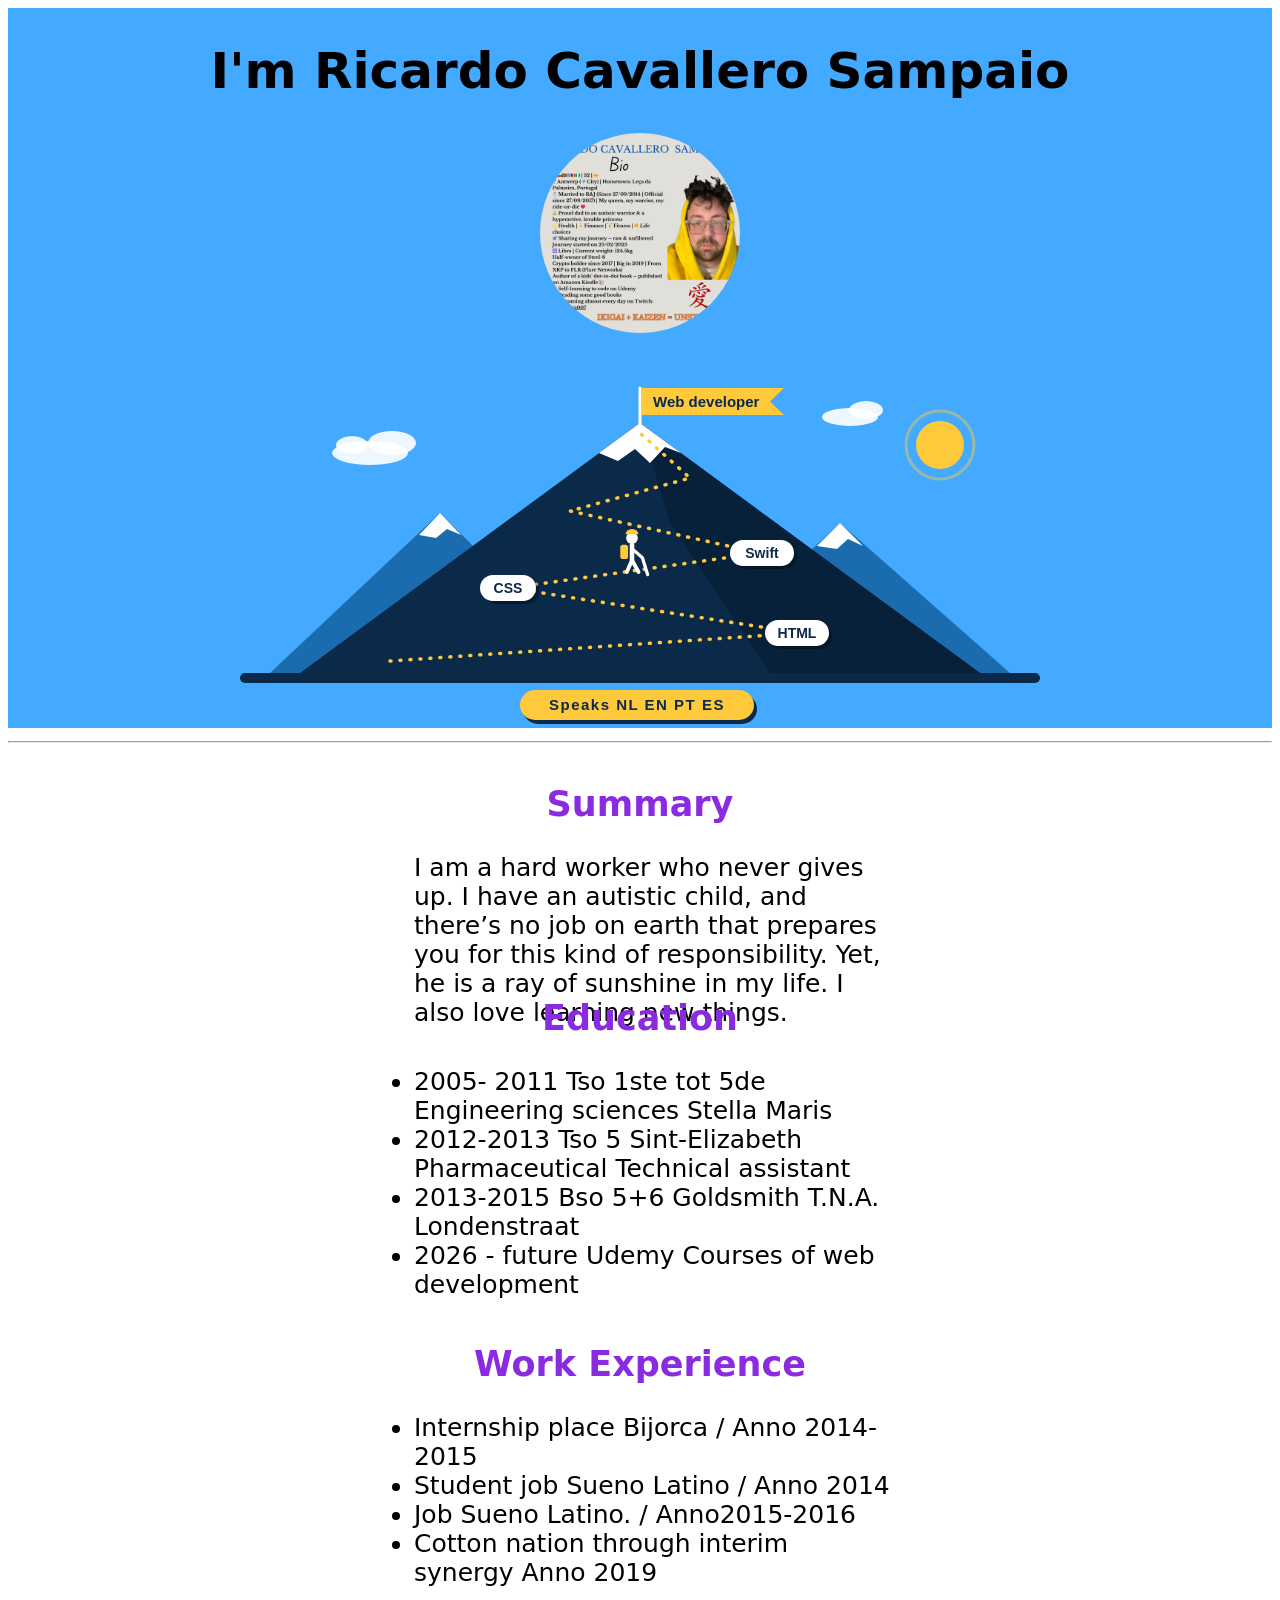
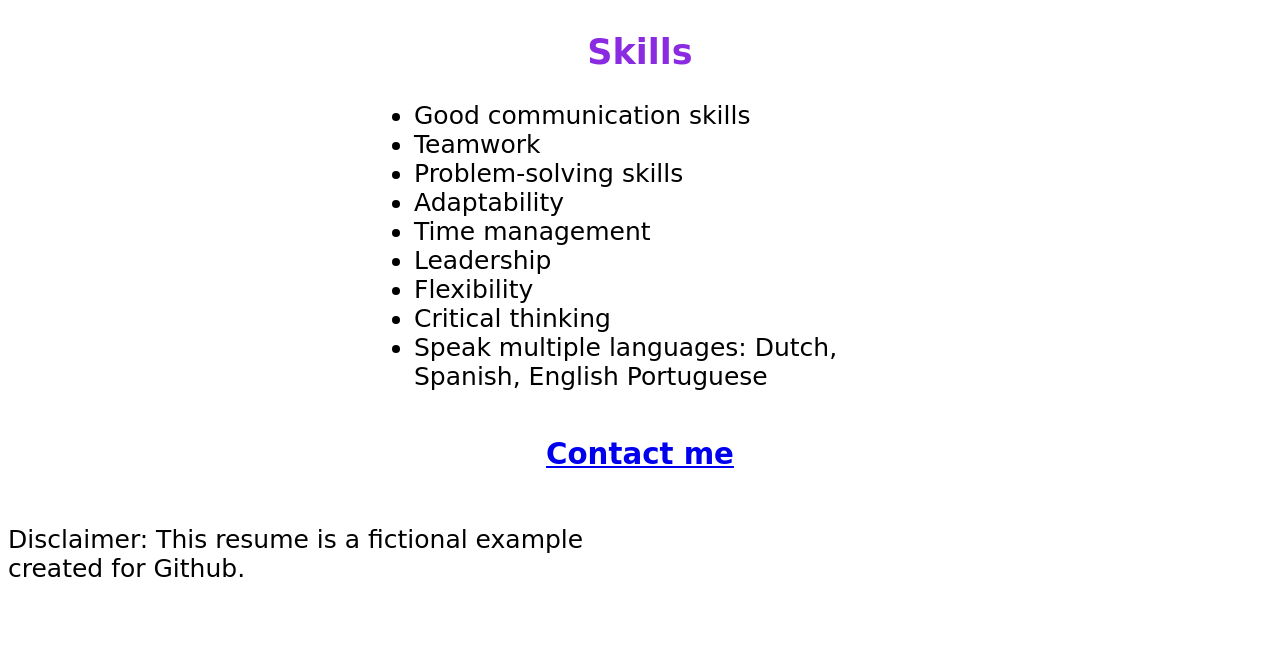
<file: index.html>
<!doctype html>
<html lang="en">
  <head>
    <meta charset="UTF-8" />
    <meta name="viewport" content="width=device-width, initial-scale=1.0" />
    <title>My Resume</title>
    <link rel="stylesheet" href="style.css" />
  </head>
  <body>
    <main>
      <div class="container">
        <h1>I'm Ricardo Cavallero Sampaio</h1>

        <img
          class="profile"
          src="RicardoCavalleroSampaio.jpg"
          alt="photo ofRicardo Cavallero Sampaio"
        />
        <img class="mountain" src="cv-mountain.svg" alt="" />
      </div>
      <hr />
      <div class="containerOne">
        <h2 class="midTitle">Summary</h2>
        <p>
          I am a hard worker who never gives up. I have an autistic child, and
          there’s no job on earth that prepares you for this kind of
          responsibility. Yet, he is a ray of sunshine in my life. I also love
          learning new things.
        </p>
        <h2 class="midTitle">Education</h2>
        <ul>
          <li>2005- 2011 Tso 1ste tot 5de Engineering sciences Stella Maris</li>
          <li>
            2012-2013 Tso 5 Sint-Elizabeth Pharmaceutical Technical assistant
          </li>
          <li>2013-2015 Bso 5+6 Goldsmith T.N.A. Londenstraat</li>
          <li>2026 - future Udemy Courses of web development</li>
        </ul>
        <h2 class="midTitle">Work Experience</h2>
        <ul>
          <li>Internship place Bijorca / Anno 2014-2015</li>
          <li>Student job Sueno Latino / Anno 2014</li>
          <li>Job Sueno Latino. / Anno2015-2016</li>
          <li>Cotton nation through interim synergy Anno 2019</li>
        </ul>
        <h2 class="midTitle">Skills</h2>
        <ul>
          <li>Good communication skills</li>
          <li>Teamwork</li>
          <li>Problem-solving skills</li>
          <li>Adaptability</li>
          <li>Time management</li>
          <li>Leadership</li>
          <li>Flexibility</li>
          <li>Critical thinking</li>
          <li>Speak multiple languages: Dutch, Spanish, English Portuguese</li>
        </ul>

        <h3>
          <a href="./contact.html"><b>Contact me</b></a>
        </h3>
      </div>
    </main>
  </body>

  <footer>
    <p>Disclaimer: This resume is a fictional example created for Github.</p>
  </footer>
</html>
</file>
<file: style.css>
html {
  font-family:
    system-ui,
    -apple-system,
    BlinkMacSystemFont,
    "Segoe UI",
    Roboto,
    Oxygen,
    Ubuntu,
    Cantarell,
    "Open Sans",
    "Helvetica Neue",
    sans-serif;
  font-size: 25px;
}

p {
  display: inline-block;
  height: 100px;
  width: 50%;
}

.container {
  display: flex;
  flex-direction: column;
  align-items: center;
  justify-content: center;
  background-color: #008cffbc;
}
.profile {
  border-radius: 50%;
  height: 200px;
  width: 200px;
}
.mountain {
  padding-top: 50px;
}
.containerOne {
  display: flex;
  flex-direction: column;
  align-items: center;
}
.midTitle {
  font-size: 35px;
  font-weight: bolder;
  text-align: center;
}
h2 {
  color: blueviolet;
}
li {
  font-size: 25px;
}
.containerOne p,
.containerOne ul {
  box-sizing: border-box;
  width: 100%;
  max-width: 500px;
  margin: 0 0 16px;
  padding: 0 0 0 24px;
}
</file>
